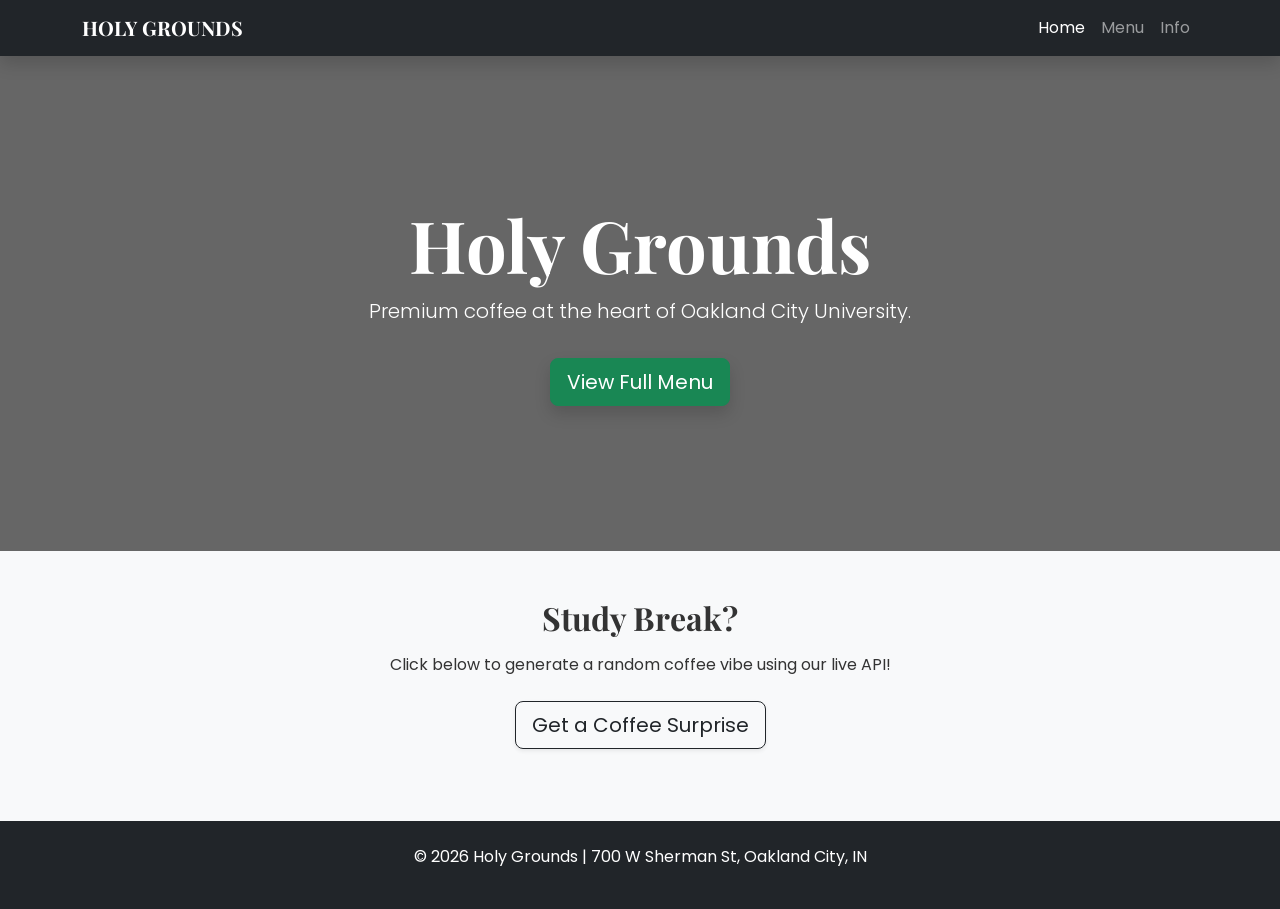
<file: index.html>
<!DOCTYPE html>
<html lang="en">
<head>
    <meta charset="UTF-8">
    <meta name="viewport" content="width=device-width, initial-scale=1.0">
    <title>Holy Grounds | Home</title>
    <link href="https://cdn.jsdelivr.net/npm/bootstrap@5.3.0/dist/css/bootstrap.min.css" rel="stylesheet">
    <link rel="stylesheet" href="style.css">
    <link href="https://fonts.googleapis.com/css2?family=Playfair+Display:wght@700&family=Poppins:wght@300;400;600&display=swap" rel="stylesheet">
</head>
<body>
    <nav class="navbar navbar-expand-lg navbar-dark bg-dark sticky-top shadow">
        <div class="container">
            <a class="navbar-brand brand-font" href="index.html">HOLY GROUNDS</a>
            <button class="navbar-toggler" type="button" data-bs-toggle="collapse" data-bs-target="#navbarNav">
                <span class="navbar-toggler-icon"></span>
            </button>
            <div class="collapse navbar-collapse" id="navbarNav">
                <ul class="navbar-nav ms-auto">
                    <li class="nav-item"><a class="nav-link active" href="index.html">Home</a></li>
                    <li class="nav-item"><a class="nav-link" href="menu.html">Menu</a></li>
                    <li class="nav-item"><a class="nav-link" href="info.html">Info</a></li>
                </ul>
            </div>
        </div>
    </nav>

    <header class="hero-section text-center text-white d-flex align-items-center">
        <div class="container">
            <h1 class="display-2 brand-font">Holy Grounds</h1>
            <p class="lead">Premium coffee at the heart of Oakland City University.</p>
            <a href="menu.html" class="btn btn-success btn-lg mt-3 shadow">View Full Menu</a>
        </div>
    </header>

    <section class="py-5 bg-light text-center">
        <div class="container">
            <h2 class="brand-font mb-3">Study Break?</h2>
            <p class="mb-4">Click below to generate a random coffee vibe using our live API!</p>
            <button id="btnSurprise" class="btn btn-outline-dark btn-lg shadow-sm">Get a Coffee Surprise</button>
            <div id="apiResult" class="mt-4"></div>
        </div>
    </section>

    <footer class="bg-dark text-white text-center py-4">
        <p>© 2026 Holy Grounds | 700 W Sherman St, Oakland City, IN</p>
    </footer>

    <script src="https://cdn.jsdelivr.net/npm/bootstrap@5.3.0/dist/js/bootstrap.bundle.min.js"></script>
    <script src="script.js"></script>
</body>
</html>
</file>
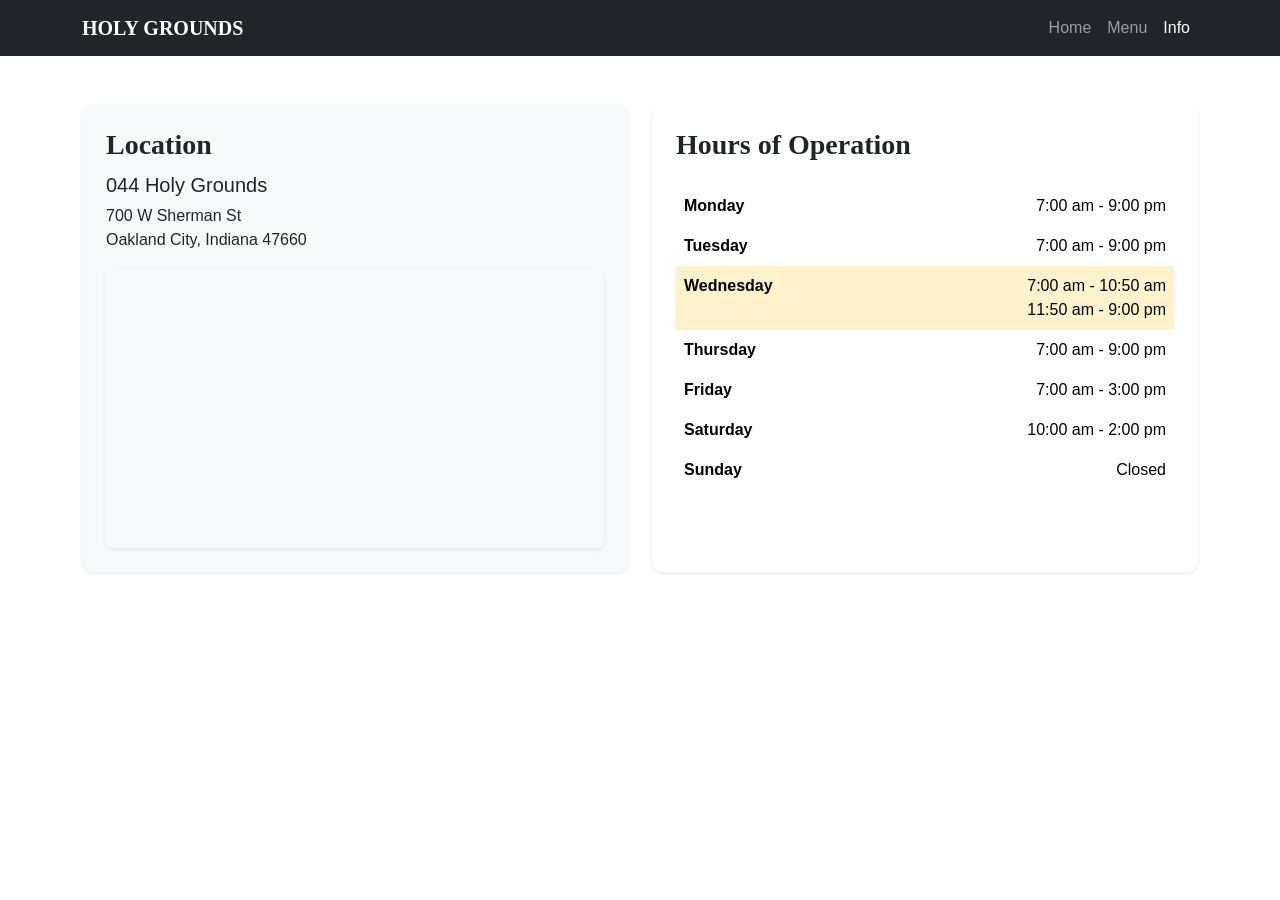
<file: info.html>
<!DOCTYPE html>
<html lang="en">
<head>
    <meta charset="UTF-8">
    <meta name="viewport" content="width=device-width, initial-scale=1.0">
    <title>Info | Holy Grounds</title>
    <link href="https://cdn.jsdelivr.net/npm/bootstrap@5.3.0/dist/css/bootstrap.min.css" rel="stylesheet">
    <link rel="stylesheet" href="style.css">
</head>
<body>
    <nav class="navbar navbar-expand-lg navbar-dark bg-dark">
        <div class="container">
            <a class="navbar-brand brand-font" href="index.html">HOLY GROUNDS</a>
            <div class="navbar-nav ms-auto">
                <a class="nav-link" href="index.html">Home</a>
                <a class="nav-link" href="menu.html">Menu</a>
                <a class="nav-link active" href="info.html">Info</a>
            </div>
        </div>
    </nav>

    <div class="container mt-5 mb-5">
        <div class="row g-4">
            <div class="col-md-6">
                <div class="card p-4 shadow-sm border-0 bg-light h-100">
                    <h3 class="brand-font">Location</h3>
                    <p class="lead mb-1">044 Holy Grounds</p>
                    <p>700 W Sherman St<br>Oakland City, Indiana 47660</p>
                    <div class="ratio ratio-16x9 rounded overflow-hidden shadow-sm">
                        <iframe src="https://www.google.com/maps/embed?pb=!1m18!1m12!1m3!1d3151.81057421882!2d-87.3503554!3d38.3377755!2m3!1f0!2f0!3f0!3m2!1i1024!2i768!4f13.1!3m3!1m2!1s0x8871db68f1807663%3A0x6b1069f9e776657c!2s700%20W%20Sherman%20St%2C%20Oakland%20City%2C%20IN%2047660!5e0!3m2!1sen!2sus!4v1714180000000!5m2!1sen!2sus" allowfullscreen="" loading="lazy"></iframe>
                    </div>
                </div>
            </div>
            <div class="col-md-6">
                <div class="card p-4 shadow-sm border-0 h-100">
                    <h3 class="brand-font mb-4">Hours of Operation</h3>
                    <table class="table table-borderless">
                        <tr><td><strong>Monday</strong></td><td class="text-end">7:00 am - 9:00 pm</td></tr>
                        <tr><td><strong>Tuesday</strong></td><td class="text-end">7:00 am - 9:00 pm</td></tr>
                        <tr class="table-warning shadow-sm">
                            <td><strong>Wednesday</strong></td>
                            <td class="text-end">7:00 am - 10:50 am<br>11:50 am - 9:00 pm</td>
                        </tr>
                        <tr><td><strong>Thursday</strong></td><td class="text-end">7:00 am - 9:00 pm</td></tr>
                        <tr><td><strong>Friday</strong></td><td class="text-end">7:00 am - 3:00 pm</td></tr>
                        <tr><td><strong>Saturday</strong></td><td class="text-end">10:00 am - 2:00 pm</td></tr>
                        <tr class="text-danger"><td><strong>Sunday</strong></td><td class="text-end">Closed</td></tr>
                    </table>
                </div>
            </div>
        </div>
    </div>
</body>
</html>
</file>
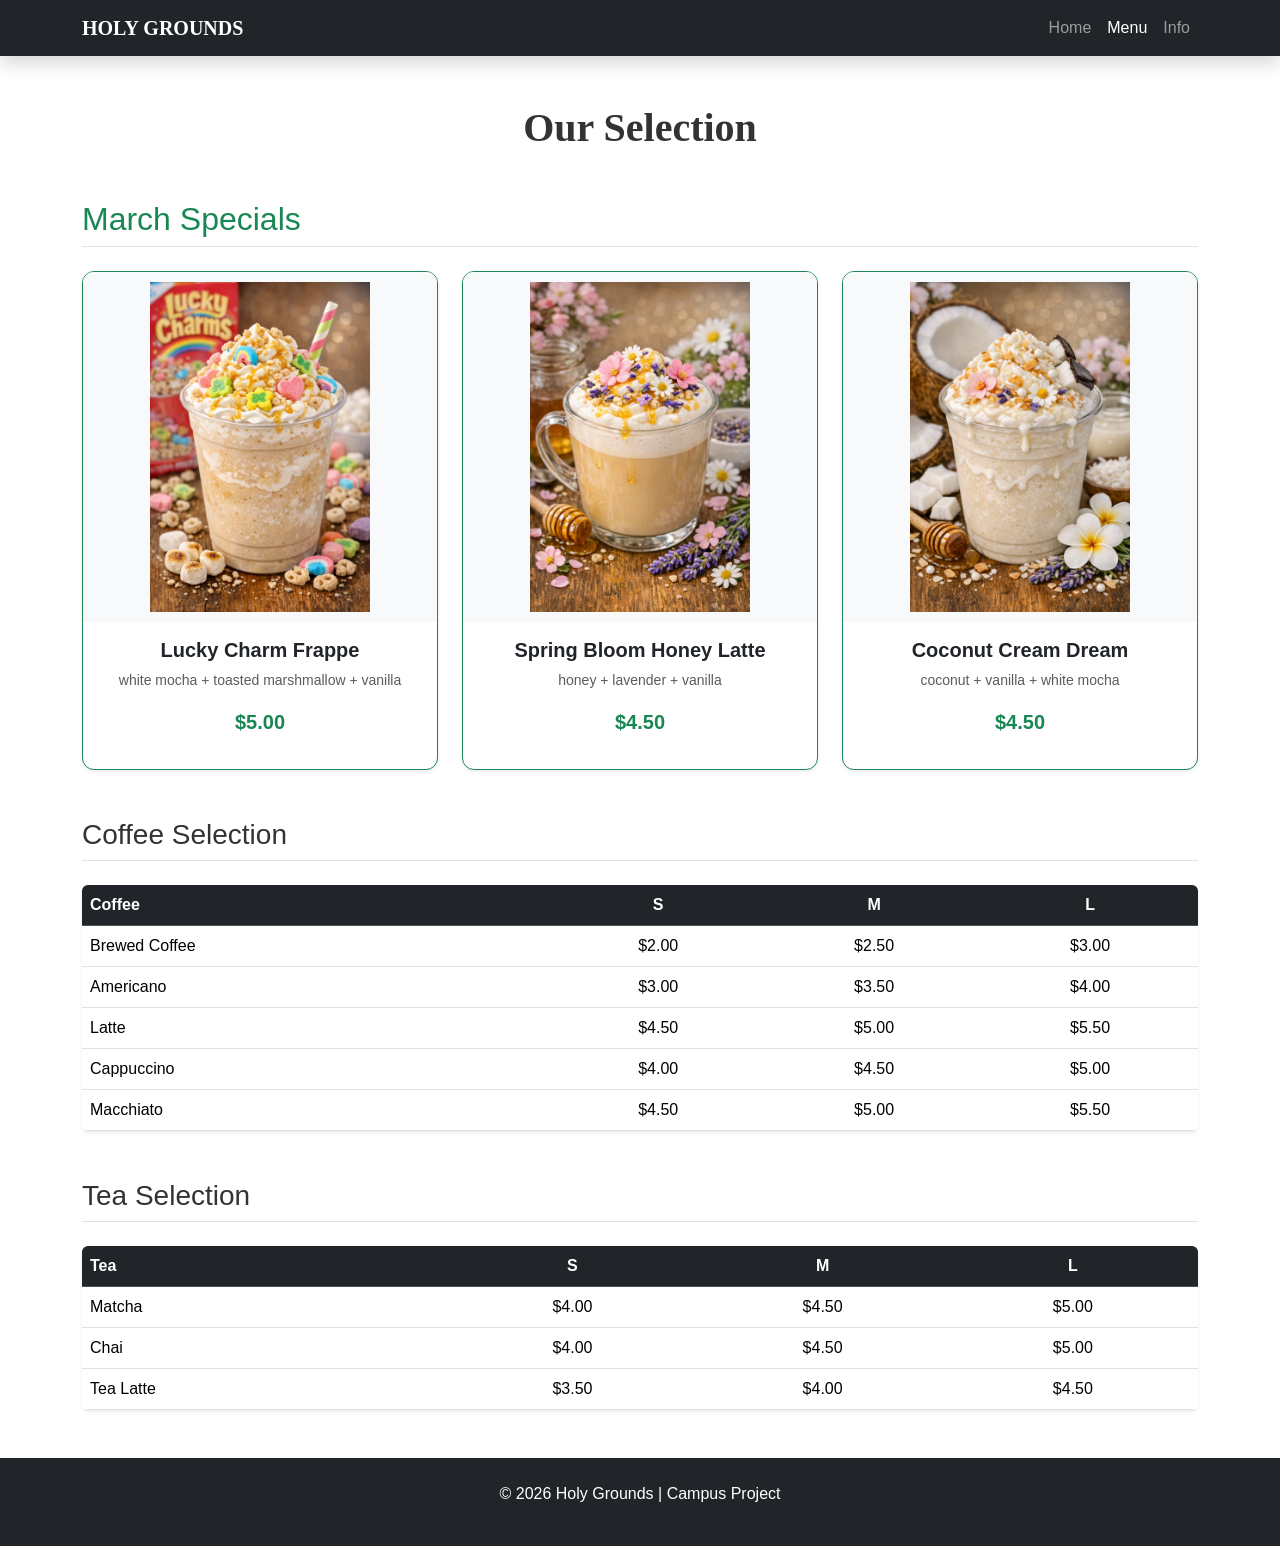
<file: menu.html>
<!DOCTYPE html>
<html lang="en">
<head>
    <meta charset="UTF-8">
    <meta name="viewport" content="width=device-width, initial-scale=1.0">
    <title>Menu | Holy Grounds</title>
    <link href="https://cdn.jsdelivr.net/npm/bootstrap@5.3.0/dist/css/bootstrap.min.css" rel="stylesheet">
    <link rel="stylesheet" href="style.css">
</head>
<body>
    <nav class="navbar navbar-expand-lg navbar-dark bg-dark shadow">
        <div class="container">
            <a class="navbar-brand brand-font" href="index.html">HOLY GROUNDS</a>
            <div class="navbar-nav ms-auto">
                <a class="nav-link" href="index.html">Home</a>
                <a class="nav-link active" href="menu.html">Menu</a>
                <a class="nav-link" href="info.html">Info</a>
            </div>
        </div>
    </nav>

    <main class="container mt-5 mb-5">
        <h1 class="text-center brand-font mb-5">Our Selection</h1>

        <h2 class="section-title text-success mb-4 border-bottom pb-2">March Specials</h2>
        <div class="row g-4 mb-5">
            <div class="col-md-4">
                <div class="card h-100 shadow-sm border-success overflow-hidden text-center">
                    <img src="images/lucky.jpg" class="card-img-top-full" alt="Lucky Charm Frappe">
                    <div class="card-body">
                        <h5 class="fw-bold">Lucky Charm Frappe</h5>
                        <p class="small text-muted">white mocha + toasted marshmallow + vanilla</p>
                        <p class="fs-5 text-success fw-bold">$5.00</p>
                    </div>
                </div>
            </div>
            <div class="col-md-4">
                <div class="card h-100 shadow-sm border-success overflow-hidden text-center">
                    <img src="images/bloom.jpg" class="card-img-top-full" alt="Spring Bloom Honey Latte">
                    <div class="card-body">
                        <h5 class="fw-bold">Spring Bloom Honey Latte</h5>
                        <p class="small text-muted">honey + lavender + vanilla</p>
                        <p class="fs-5 text-success fw-bold">$4.50</p>
                    </div>
                </div>
            </div>
            <div class="col-md-4">
                <div class="card h-100 shadow-sm border-success overflow-hidden text-center">
                    <img src="images/coconut.jpg" class="card-img-top-full" alt="Coconut Cream Dream">
                    <div class="card-body">
                        <h5 class="fw-bold">Coconut Cream Dream</h5>
                        <p class="small text-muted">coconut + vanilla + white mocha</p>
                        <p class="fs-5 text-success fw-bold">$4.50</p>
                    </div>
                </div>
            </div>
        </div>

        <h3 class="border-bottom pb-2 mb-4">Coffee Selection</h3>
        <div class="table-responsive mb-5 shadow-sm rounded">
            <table class="table table-hover align-middle mb-0">
                <thead class="table-dark">
                    <tr><th>Coffee</th><th class="text-center">S</th><th class="text-center">M</th><th class="text-center">L</th></tr>
                </thead>
                <tbody>
                    <tr><td>Brewed Coffee</td><td class="text-center">$2.00</td><td class="text-center">$2.50</td><td class="text-center">$3.00</td></tr>
                    <tr><td>Americano</td><td class="text-center">$3.00</td><td class="text-center">$3.50</td><td class="text-center">$4.00</td></tr>
                    <tr><td>Latte</td><td class="text-center">$4.50</td><td class="text-center">$5.00</td><td class="text-center">$5.50</td></tr>
                    <tr><td>Cappuccino</td><td class="text-center">$4.00</td><td class="text-center">$4.50</td><td class="text-center">$5.00</td></tr>
                    <tr><td>Macchiato</td><td class="text-center">$4.50</td><td class="text-center">$5.00</td><td class="text-center">$5.50</td></tr>
                </tbody>
            </table>
        </div>

        <h3 class="border-bottom pb-2 mt-5 mb-4">Tea Selection</h3>
        <div class="table-responsive shadow-sm rounded">
            <table class="table table-hover align-middle mb-0">
                <thead class="table-dark">
                    <tr><th>Tea</th><th class="text-center">S</th><th class="text-center">M</th><th class="text-center">L</th></tr>
                </thead>
                <tbody>
                    <tr><td>Matcha</td><td class="text-center">$4.00</td><td class="text-center">$4.50</td><td class="text-center">$5.00</td></tr>
                    <tr><td>Chai</td><td class="text-center">$4.00</td><td class="text-center">$4.50</td><td class="text-center">$5.00</td></tr>
                    <tr><td>Tea Latte</td><td class="text-center">$3.50</td><td class="text-center">$4.00</td><td class="text-center">$4.50</td></tr>
                </tbody>
            </table>
        </div>
    </main>
    <footer class="bg-dark text-white text-center py-4">
        <p>© 2026 Holy Grounds | Campus Project</p>
    </footer>
</body>
</html>
</file>
<file: style.css>
/* Core branding colors */
:root {
    --holy-green: #1b4332;
    --coffee-accent: #d4a373;
}

body {
    font-family: 'Poppins', sans-serif;
    color: #333;
}

.brand-font {
    font-family: 'Playfair Display', serif;
    font-weight: 700;
}

/* Hero section styling */
.hero-section {
    background: linear-gradient(rgba(0,0,0,0.6), rgba(0,0,0,0.6)),
                url('https://images.unsplash.com/photo-1495474472287-4d71bcdd2085?q=80&w=1500') center/cover;
    height: 60vh;
}

/* Card hover effects for better UX */
.card {
    transition: transform 0.2s;
    border-radius: 15px;
}

.card:hover {
    transform: scale(1.03);
}

.table-warning {
    background-color: #fff3cd !important;
}
:root {
    --holy-green: #1b4332;
}

body { font-family: 'Poppins', sans-serif; }
.brand-font { font-family: 'Playfair Display', serif; }

.hero-section {
    background: linear-gradient(rgba(0,0,0,0.6), rgba(0,0,0,0.6)),
                url('https://images.unsplash.com/photo-1495474472287-4d71bcdd2085?q=80&w=1500') center/cover;
    height: 50vh;
}

/* Fix for menu images */
.card-img-top {
    height: 250px;
    object-fit: cover;
    background-color: #f8f9fa;
}

.card { transition: transform 0.2s; border-radius: 12px; }
.card:hover { transform: translateY(-5px); }
:root {
    --holy-green: #1b4332;
}

body { font-family: 'Poppins', sans-serif; }
.brand-font { font-family: 'Playfair Display', serif; }

.hero-section {
    background: linear-gradient(rgba(0,0,0,0.6), rgba(0,0,0,0.6)),
                url('https://images.unsplash.com/photo-1495474472287-4d71bcdd2085?q=80&w=1500') center/cover;
    height: 55vh;
}

.card-img-top {
    height: 250px;
    object-fit: cover;
}

.card { transition: all 0.3s ease; border-radius: 12px; }
.card:hover { transform: translateY(-8px); box-shadow: 0 10px 20px rgba(0,0,0,0.1); }
:root {
    --holy-green: #1b4332;
}

body { font-family: 'Poppins', sans-serif; }
.brand-font { font-family: 'Playfair Display', serif; }

.hero-section {
    background: linear-gradient(rgba(0,0,0,0.6), rgba(0,0,0,0.6)),
                url('https://images.unsplash.com/photo-1495474472287-4d71bcdd2085?q=80&w=1500') center/cover;
    height: 55vh;
}

/* FIX: Ensure full photo is displayed without cropping */
.card-img-top-full {
    height: 350px;
    width: 100%;
    object-fit: contain;
    background-color: #f8f9fa; /* Fills empty space with a clean light grey */
    padding: 10px;
}

.card { transition: all 0.3s ease; border-radius: 12px; }
.card:hover { transform: translateY(-8px); box-shadow: 0 10px 20px rgba(0,0,0,0.1); }
</file>
